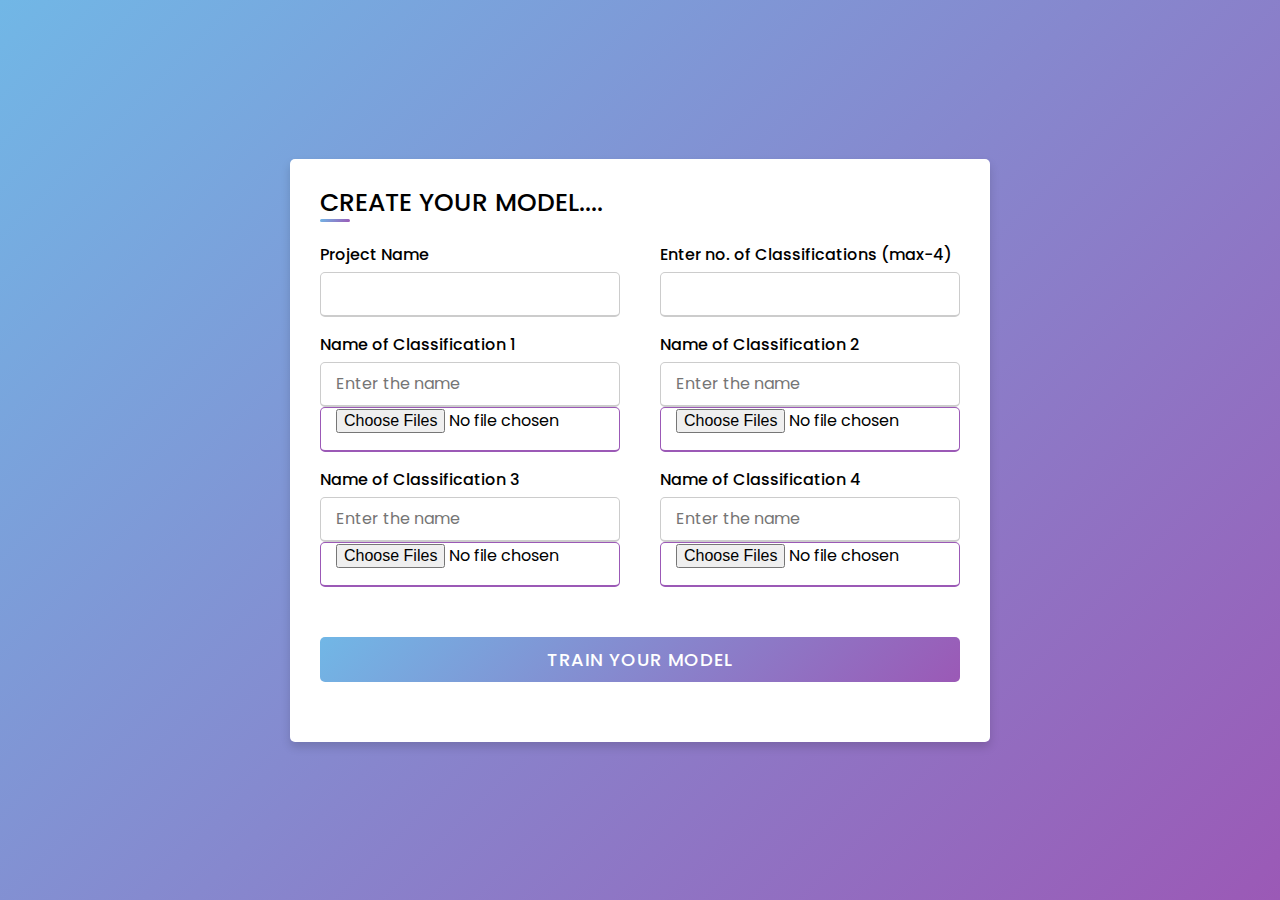
<file: dataset upload/index.html>
<!DOCTYPE html>
<html lang="en" dir="ltr">
<head>
  <meta charset="UTF-8">
  <meta name="viewport" content="width=device-width, initial-scale=1.0">
  <title>Responsive Registration Form | CodingLab</title>
  <link rel="stylesheet" href="style.css">
</head>
<body>
  <div class="container">
    <!-- Title section -->
    <div class="title">CREATE YOUR MODEL....</div>
    <div class="content">
      <!-- Registration form -->
      <form action="#">
        <div class="user-details">
          <!-- Input for Project Name -->
          <div class="input-box">
            <span class="details">Project Name</span>
            <input type="text" required>
          </div>
          <!-- Input for Number of Classifications -->
          <div class="input-box">
            <span class="details">Enter no. of Classifications (max-4)</span>
            <input type="text" required>
          </div>
          <!-- Input for Name of Classification 1 -->
          <div class="input-box">
            <span class="details">Name of Classification 1</span>
            <input type="text" placeholder="Enter the name" required>
            <input type="file" multiple>
          </div>
          <!-- Input for Name of Classification 2 -->
          <div class="input-box">
            <span class="details">Name of Classification 2</span>
            <input type="text" placeholder="Enter the name" required>
            <input type="file" multiple>
          </div>
          <!-- Input for Name of Classification 3 -->
          <div class="input-box">
            <span class="details">Name of Classification 3</span>
            <input type="text" placeholder="Enter the name" required>
            <input type="file" multiple>
          </div>
          <!-- Input for Name of Classification 4 -->
          <div class="input-box">
            <span class="details">Name of Classification 4</span>
            <input type="text" placeholder="Enter the name" required>
            <input type="file" multiple>
          </div>
        </div>
       
        <!-- Submit button -->
        <div class="button">
          <input type="submit" value="TRAIN YOUR MODEL">
        </div>
      </form>
    </div>
  </div>
</body>
</html>
</file>
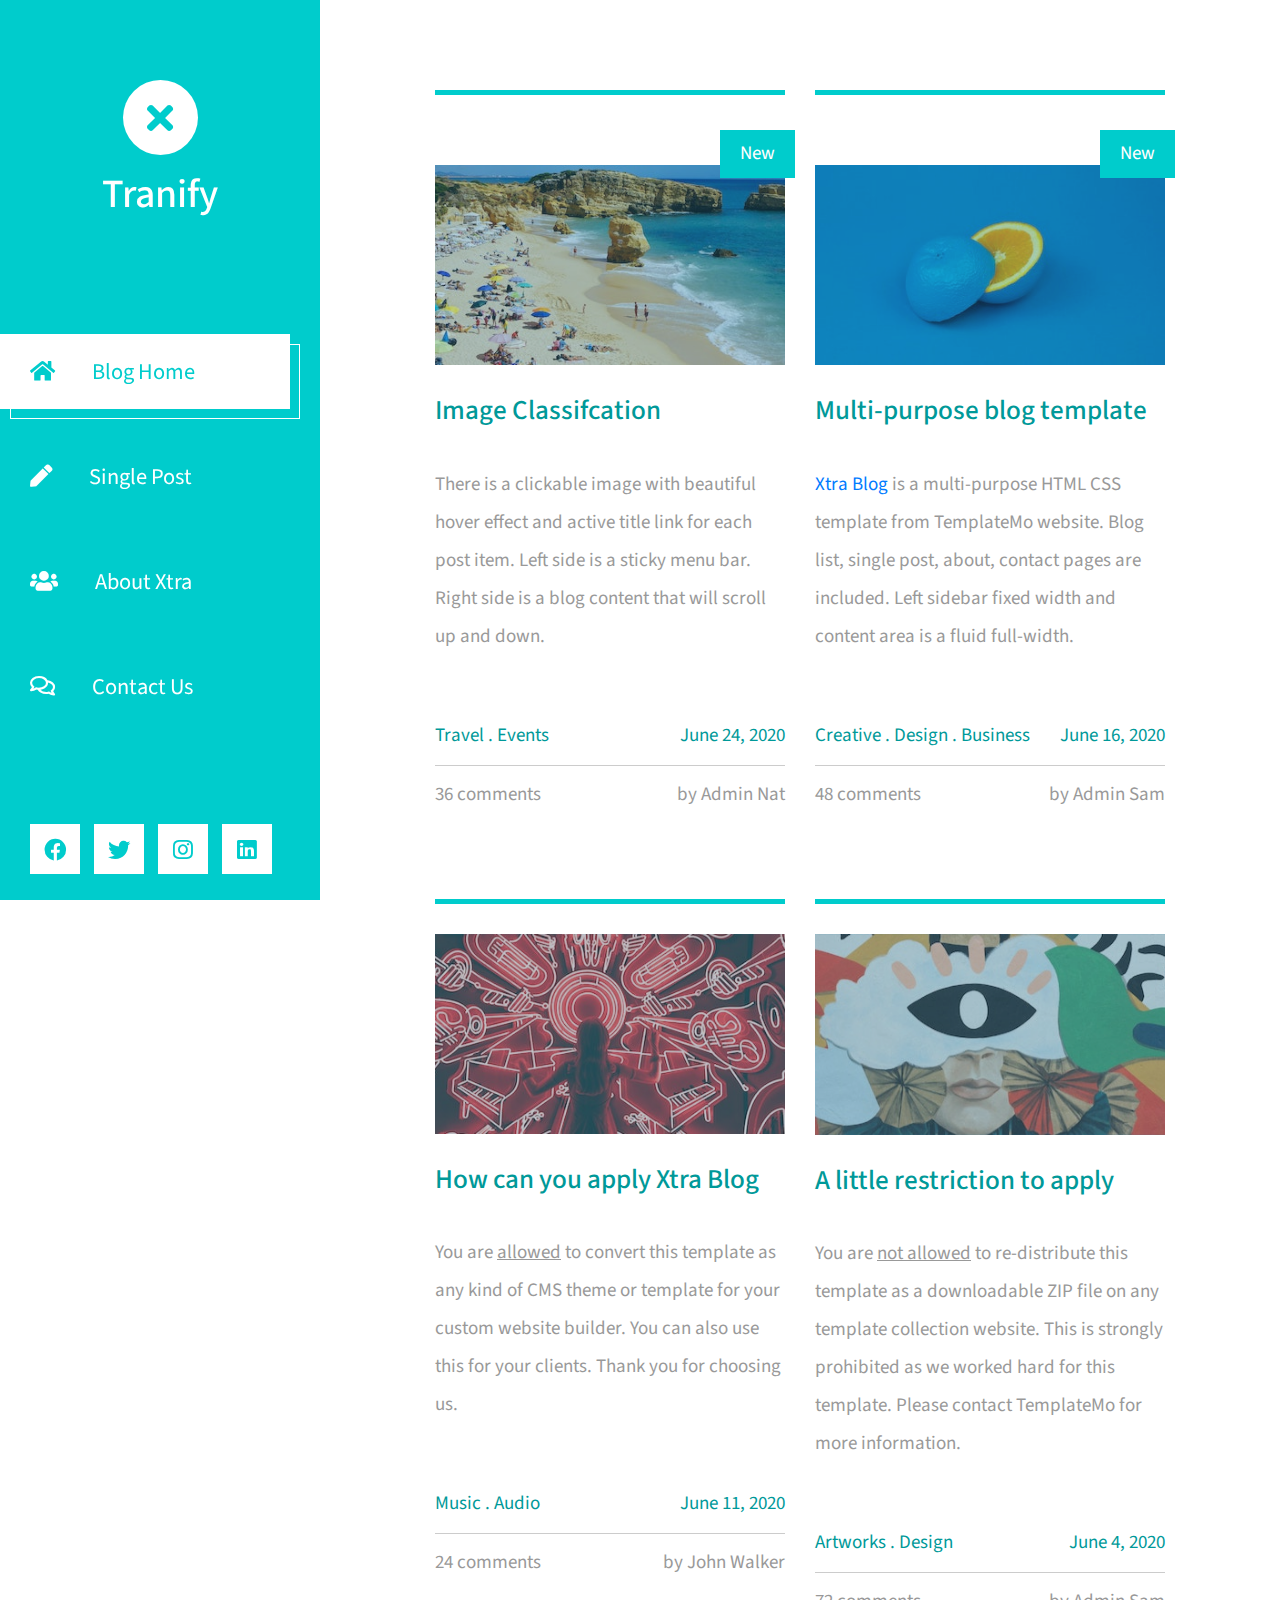
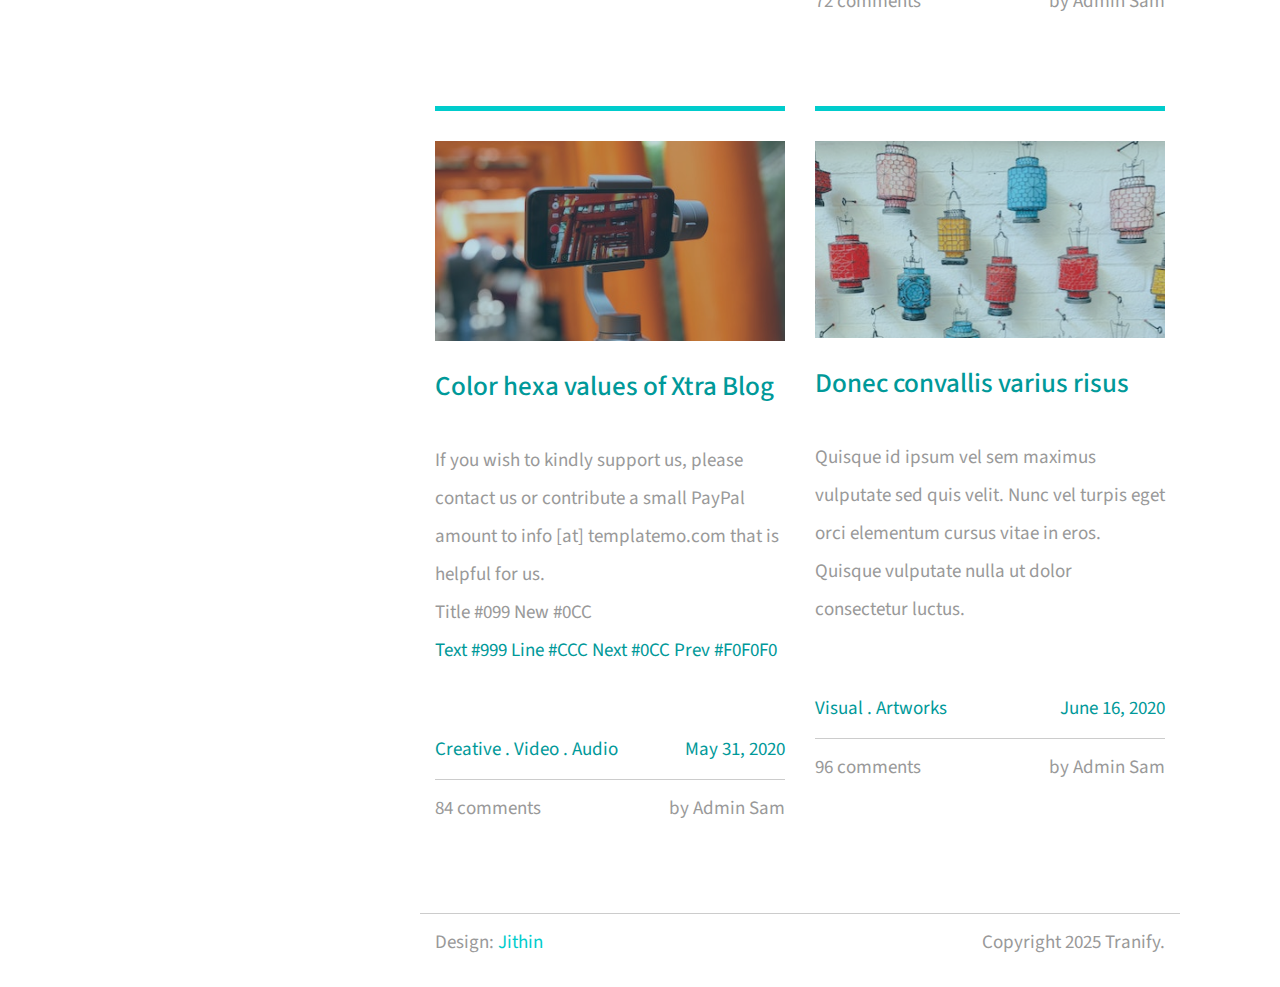
<file: home/index.html>
<!DOCTYPE html>
<html lang="en">
<head>
	<meta charset="UTF-8">
	<meta name="viewport" content="width=device-width, initial-scale=1.0">
	<title>Xtra Blog</title>
	<link rel="stylesheet" href="fontawesome/css/all.min.css"> <!-- https://fontawesome.com/ -->
	<link href="https://fonts.googleapis.com/css2?family=Source+Sans+Pro&display=swap" rel="stylesheet"> <!-- https://fonts.google.com/ -->
    <link href="css/bootstrap.min.css" rel="stylesheet">
    <link href="css/templatemo-xtra-blog.css" rel="stylesheet">
<!--
    
TemplateMo 553 Xtra Blog

https://templatemo.com/tm-553-xtra-blog

-->
</head>
<body>
	<header class="tm-header" id="tm-header">
        <div class="tm-header-wrapper">
            <button class="navbar-toggler" type="button" aria-label="Toggle navigation">
                <i class="fas fa-bars"></i>
            </button>
            <div class="tm-site-header">
                <div class="mb-3 mx-auto tm-site-logo"><i class="fas fa-times fa-2x"></i></div>            
                <h1 class="text-center">Tranify</h1>
            </div>
            <nav class="tm-nav" id="tm-nav">            
                <ul>
                    <li class="tm-nav-item active"><a href="index.html" class="tm-nav-link">
                        <i class="fas fa-home"></i>
                        Blog Home
                    </a></li>
                    <li class="tm-nav-item"><a href="post.html" class="tm-nav-link">
                        <i class="fas fa-pen"></i>
                        Single Post
                    </a></li>
                    <li class="tm-nav-item"><a href="about.html" class="tm-nav-link">
                        <i class="fas fa-users"></i>
                        About Xtra
                    </a></li>
                    <li class="tm-nav-item"><a href="contact.html" class="tm-nav-link">
                        <i class="far fa-comments"></i>
                        Contact Us
                    </a></li>
                </ul>
            </nav>
            <div class="tm-mb-65">
                <a rel="nofollow" href="https://fb.com/templatemo" class="tm-social-link">
                    <i class="fab fa-facebook tm-social-icon"></i>
                </a>
                <a href="https://twitter.com" class="tm-social-link">
                    <i class="fab fa-twitter tm-social-icon"></i>
                </a>
                <a href="https://instagram.com" class="tm-social-link">
                    <i class="fab fa-instagram tm-social-icon"></i>
                </a>
                <a href="https://linkedin.com" class="tm-social-link">
                    <i class="fab fa-linkedin tm-social-icon"></i>
                </a>
            </div>
            <p class="tm-mb-80 pr-5 text-white">
                Xtra Blog is a multi-purpose HTML template from TemplateMo website. Left side is a sticky menu bar. Right side content will scroll up and down.
            </p>
        </div>
    </header>
    <div class="container-fluid">
        <main class="tm-main">
            <!-- Search form -->          
            <div class="row tm-row">
                <article class="col-12 col-md-6 tm-post">
                    <hr class="tm-hr-primary">
                    <a href="post.html" class="effect-lily tm-post-link tm-pt-60">
                        <div class="tm-post-link-inner">
                            <img src="img/img-01.jpg" alt="Image" class="img-fluid">                            
                        </div>
                        <span class="position-absolute tm-new-badge">New</span>
                        <h2 class="tm-pt-30 tm-color-primary tm-post-title">Image Classifcation</h2>
                    </a>                    
                    <p class="tm-pt-30">
                        There is a clickable image with beautiful hover effect and active title link for each post item. 
                        Left side is a sticky menu bar. Right side is a blog content that will scroll up and down.
                    </p>
                    <div class="d-flex justify-content-between tm-pt-45">
                        <span class="tm-color-primary">Travel . Events</span>
                        <span class="tm-color-primary">June 24, 2020</span>
                    </div>
                    <hr>
                    <div class="d-flex justify-content-between">
                        <span>36 comments</span>
                        <span>by Admin Nat</span>
                    </div>
                </article>
                <article class="col-12 col-md-6 tm-post">
                    <hr class="tm-hr-primary">
                    <a href="post.html" class="effect-lily tm-post-link tm-pt-60">
                        <div class=" tm-post-link-inner">
                            <img src="img/img-02.jpg" alt="Image" class="img-fluid">                            
                        </div>
                        <span class="position-absolute tm-new-badge">New</span>
                        <h2 class="tm-pt-30 tm-color-primary tm-post-title">Multi-purpose blog template</h2>
                    </a>                    
                    <p class="tm-pt-30">
                        <a rel="nofollow" href="https://templatemo.com/tm-553-xtra-blog" target="_blank">Xtra Blog</a>  is a multi-purpose HTML CSS template from TemplateMo website. 
                        Blog list, single post, about, contact pages are included. Left sidebar fixed width and content area is a fluid full-width.
                    </p>
                    <div class="d-flex justify-content-between tm-pt-45">
                        <span class="tm-color-primary">Creative . Design . Business</span>
                        <span class="tm-color-primary">June 16, 2020</span>
                    </div>
                    <hr>
                    <div class="d-flex justify-content-between">
                        <span>48 comments</span>
                        <span>by Admin Sam</span>
                    </div>
                </article>
                <article class="col-12 col-md-6 tm-post">
                    <hr class="tm-hr-primary">
                    <a href="post.html" class="effect-lily tm-post-link tm-pt-20">
                        <div class="tm-post-link-inner">
                            <img src="img/img-03.jpg" alt="Image" class="img-fluid">
                        </div>
                        <h2 class="tm-pt-30 tm-color-primary tm-post-title">How can you apply Xtra Blog</h2>
                    </a>                    
                    <p class="tm-pt-30">
                        You are <u>allowed</u> to convert this template as any kind of CMS theme or template for your custom website builder. 
                        You can also use this for your clients. Thank you for choosing us.
                    </p>
                    <div class="d-flex justify-content-between tm-pt-45">
                        <span class="tm-color-primary">Music . Audio</span>
                        <span class="tm-color-primary">June 11, 2020</span>
                    </div>
                    <hr>
                    <div class="d-flex justify-content-between">
                        <span>24 comments</span>
                        <span>by John Walker</span>
                    </div>
                </article>
                <article class="col-12 col-md-6 tm-post">
                    <hr class="tm-hr-primary">
                    <a href="post.html" class="effect-lily tm-post-link tm-pt-20">
                        <div class="tm-post-link-inner">
                            <img src="img/img-04.jpg" alt="Image" class="img-fluid">
                        </div>
                        <h2 class="tm-pt-30 tm-color-primary tm-post-title">A little restriction to apply</h2>
                    </a>                    
                    <p class="tm-pt-30">
                        You are <u>not allowed</u> to re-distribute this template as a downloadable ZIP file on any template collection
                        website. This is strongly prohibited as we worked hard for this template. Please contact TemplateMo for more information.
                    </p>
                    <div class="d-flex justify-content-between tm-pt-45">
                        <span class="tm-color-primary">Artworks . Design</span>
                        <span class="tm-color-primary">June 4, 2020</span>
                    </div>
                    <hr>
                    <div class="d-flex justify-content-between">
                        <span>72 comments</span>
                        <span>by Admin Sam</span>
                    </div>
                </article>
                <article class="col-12 col-md-6 tm-post">
                    <hr class="tm-hr-primary">
                    <a href="post.html" class="effect-lily tm-post-link tm-pt-20">
                        <div class="tm-post-link-inner">
                            <img src="img/img-05.jpg" alt="Image" class="img-fluid">
                        </div>
                        <h2 class="tm-pt-30 tm-color-primary tm-post-title">Color hexa values of Xtra Blog</h2>
                    </a>                    
                    <p class="tm-pt-30">
                        If you wish to kindly support us, please contact us or contribute a small PayPal amount to info [at] templatemo.com that is helpful for us.
                        <br>
                        Title #099 New #0CC <br>
                        <span class="tm-color-primary">Text #999 Line #CCC Next #0CC Prev #F0F0F0</span>
                    </p>
                    <div class="d-flex justify-content-between tm-pt-45">
                        <span class="tm-color-primary">Creative . Video . Audio</span>
                        <span class="tm-color-primary">May 31, 2020</span>
                    </div>
                    <hr>
                    <div class="d-flex justify-content-between">
                        <span>84 comments</span>
                        <span>by Admin Sam</span>
                    </div>
                </article>
                <article class="col-12 col-md-6 tm-post">
                    <hr class="tm-hr-primary">
                    <a href="post.html" class="effect-lily tm-post-link tm-pt-20">
                        <div class="tm-post-link-inner">
                            <img src="img/img-06.jpg" alt="Image" class="img-fluid">
                        </div>
                        <h2 class="tm-pt-30 tm-color-primary tm-post-title">Donec convallis varius risus</h2>
                    </a>                    
                    <p class="tm-pt-30">
                        Quisque id ipsum vel sem maximus vulputate sed quis velit. Nunc vel turpis eget orci elementum cursus vitae in eros. Quisque vulputate nulla ut dolor consectetur luctus.
                    </p>
                    <div class="d-flex justify-content-between tm-pt-45">
                        <span class="tm-color-primary">Visual . Artworks</span>
                        <span class="tm-color-primary">June 16, 2020</span>
                    </div>
                    <hr>
                    <div class="d-flex justify-content-between">
                        <span>96 comments</span>
                        <span>by Admin Sam</span>
                    </div>
                </article>
            </div>  
            <footer class="row tm-row">
                <hr class="col-12">
                <div class="col-md-6 col-12 tm-color-gray">
                    Design: <a rel="nofollow" target="_parent" href="#" class="tm-external-link">Jithin </a>
                </div>
                <div class="col-md-6 col-12 tm-color-gray tm-copyright">
                    Copyright 2025 Tranify.
                </div>
            </footer>
        </main>
    </div>
    <script src="js/jquery.min.js"></script>
    <script src="js/templatemo-script.js"></script>
</body>
</html>
</file>
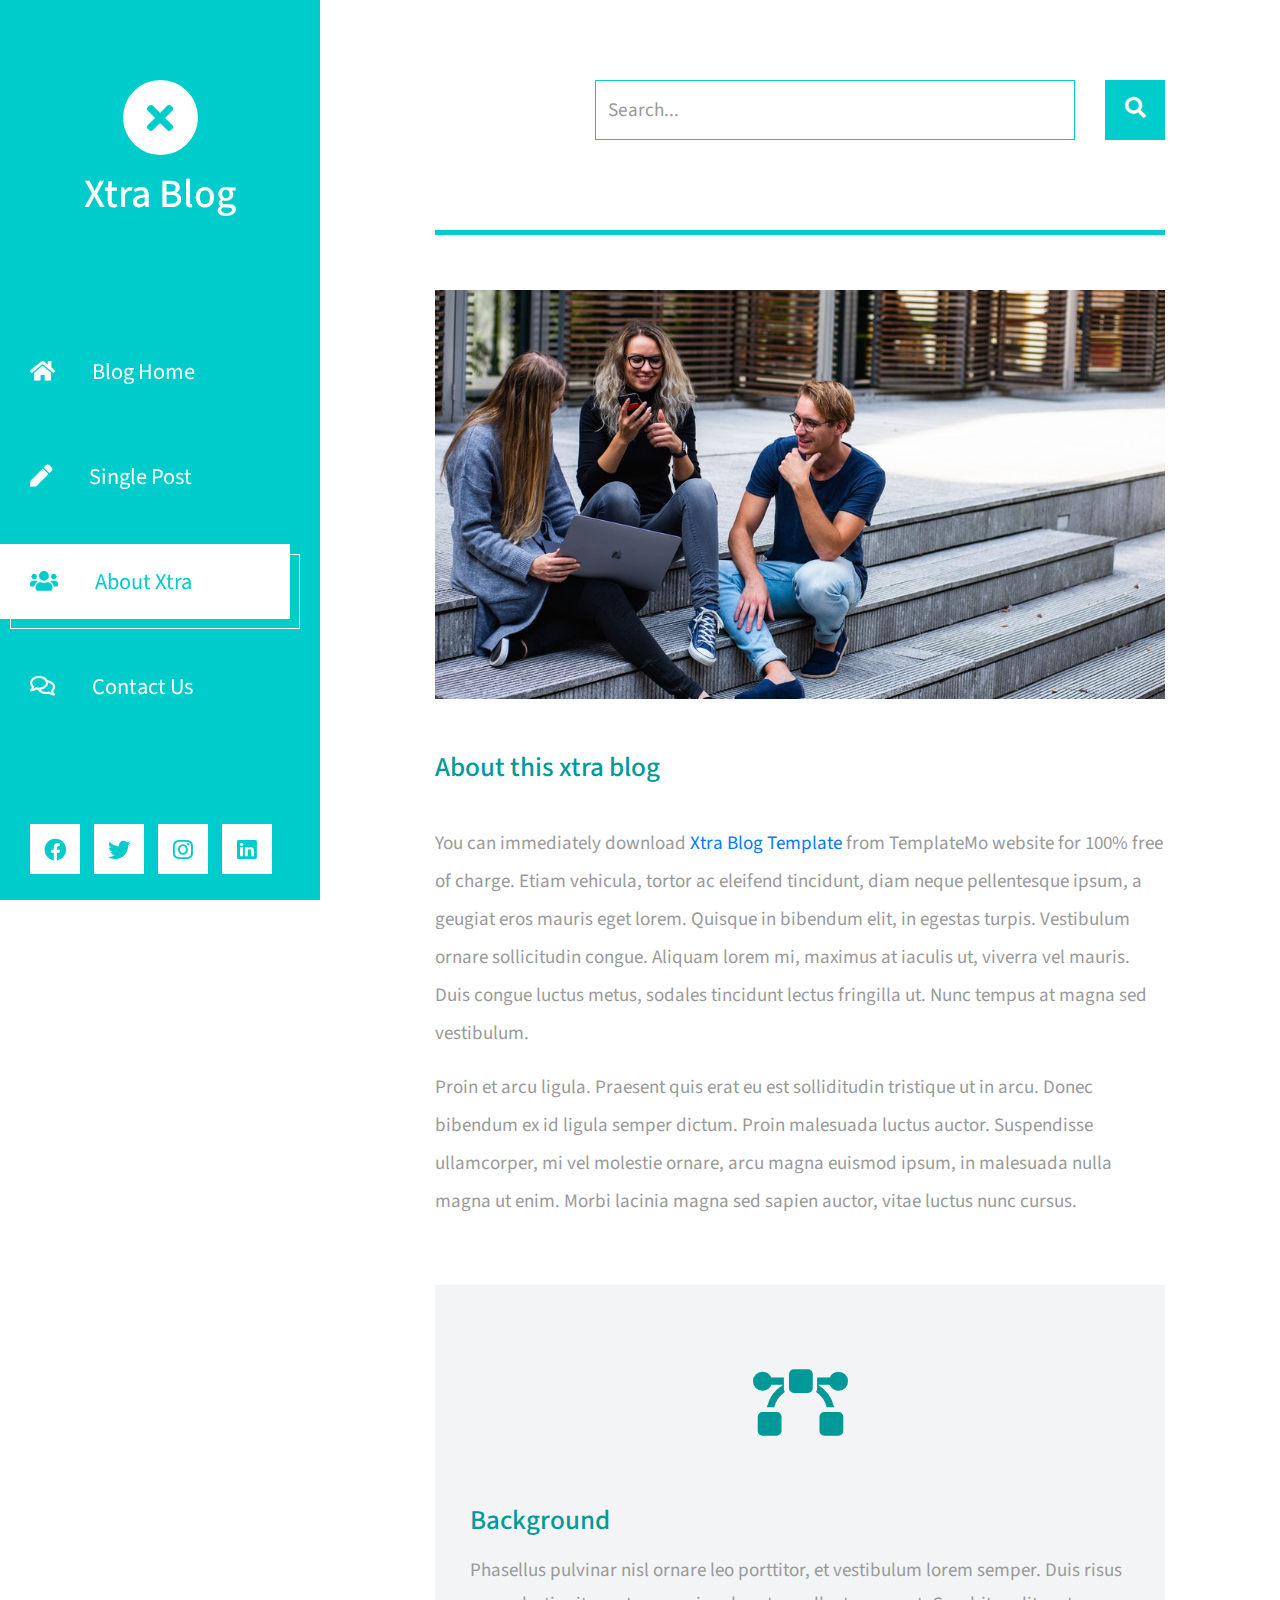
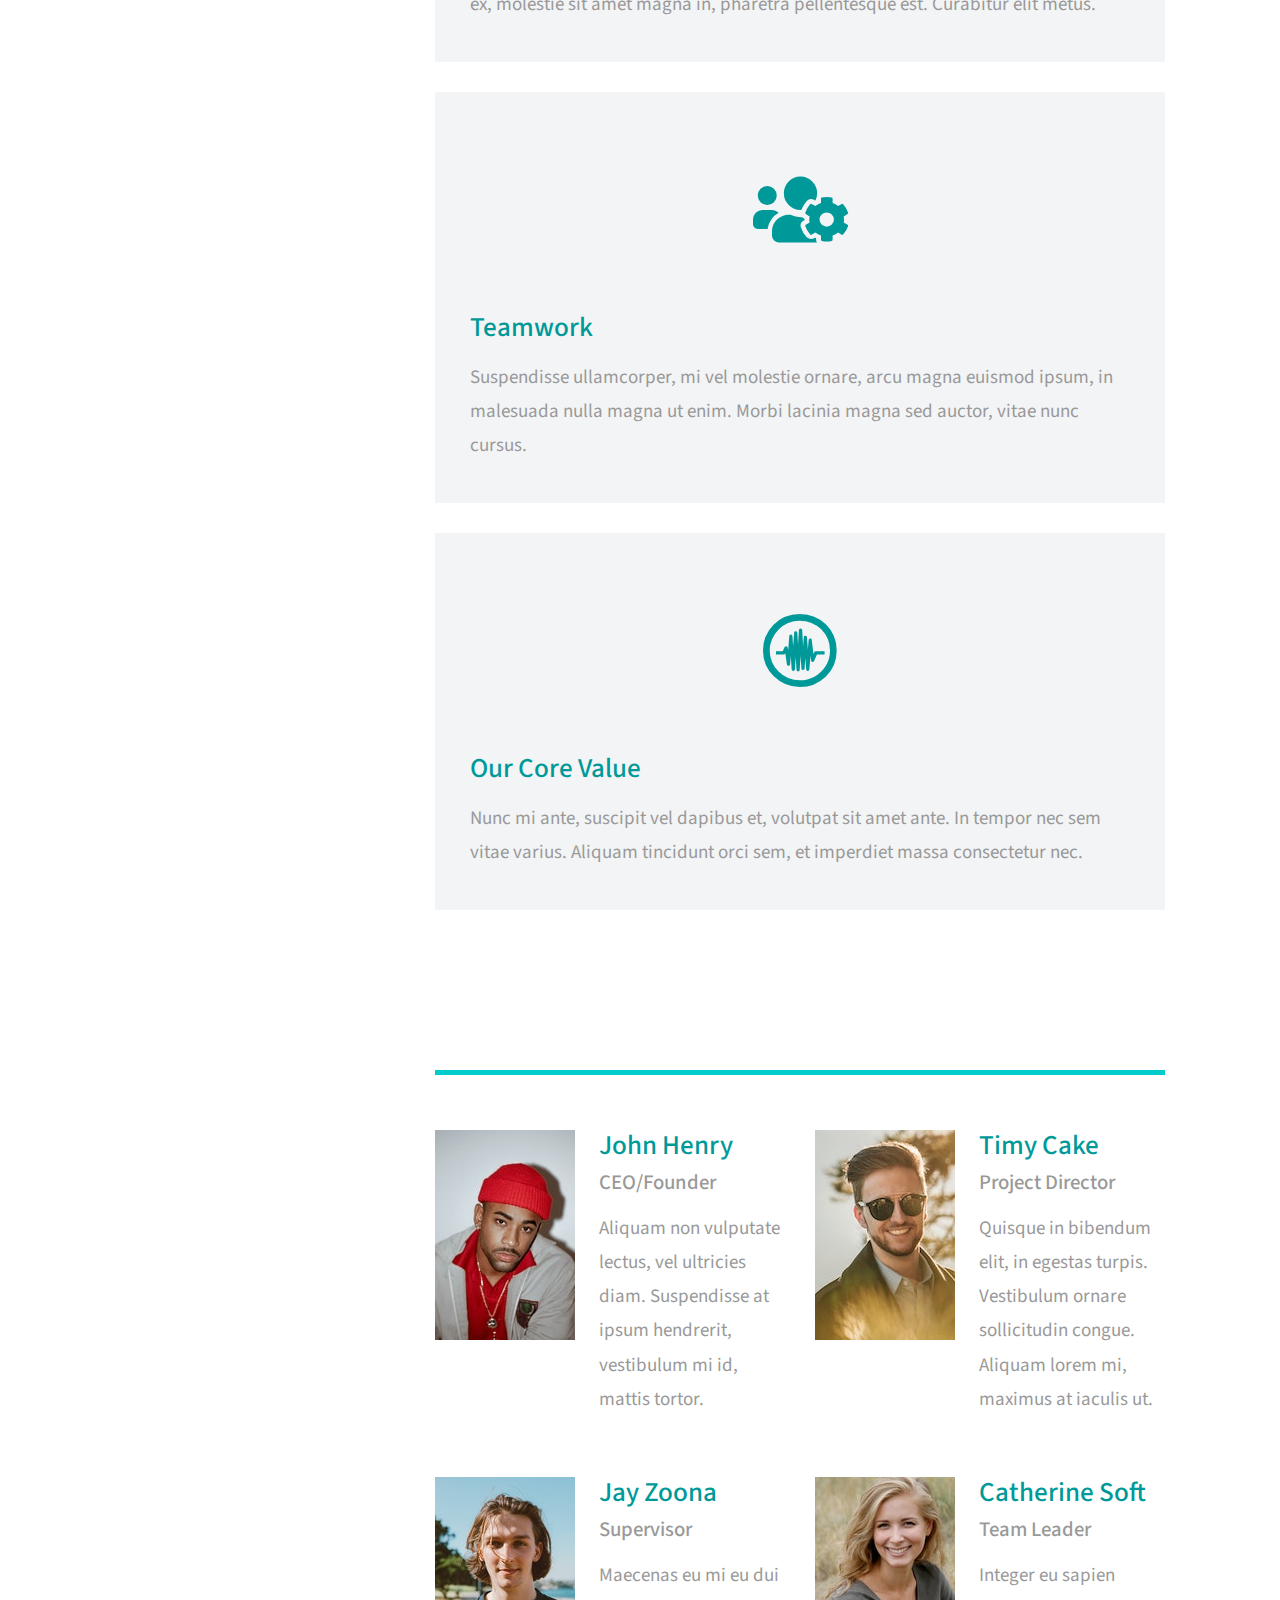
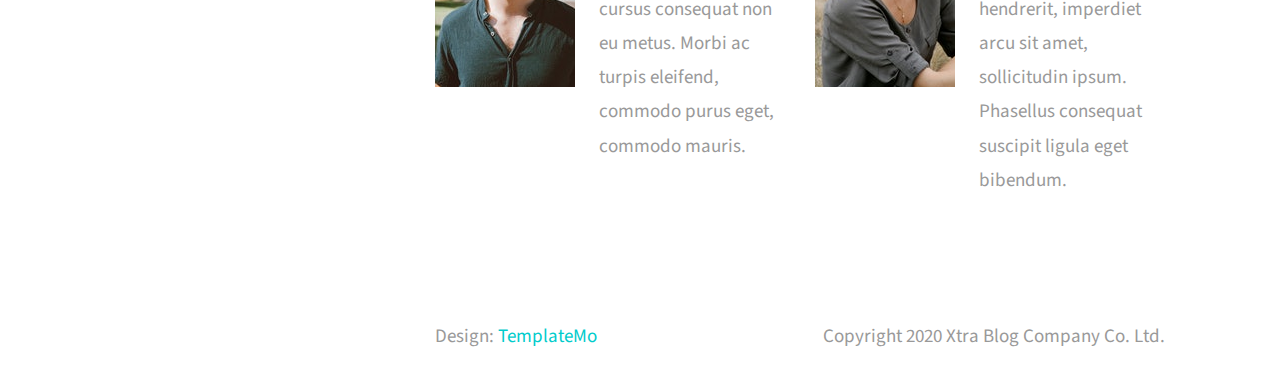
<file: home/about.html>
<!DOCTYPE html>
<html lang="en">
<head>
	<meta charset="UTF-8">
	<meta name="viewport" content="width=device-width, initial-scale=1.0">
	<title>Xtra Blog</title>
	<link rel="stylesheet" href="fontawesome/css/all.min.css"> <!-- https://fontawesome.com/ -->
	<link href="https://fonts.googleapis.com/css2?family=Source+Sans+Pro&display=swap" rel="stylesheet"> <!-- https://fonts.google.com/ -->
    <link href="css/bootstrap.min.css" rel="stylesheet">
    <link href="css/templatemo-xtra-blog.css" rel="stylesheet">
<!--
    
TemplateMo 553 Xtra Blog

https://templatemo.com/tm-553-xtra-blog

-->
</head>
<body>
	<header class="tm-header" id="tm-header">
        <div class="tm-header-wrapper">
            <button class="navbar-toggler" type="button" aria-label="Toggle navigation">
                <i class="fas fa-bars"></i>
            </button>
            <div class="tm-site-header">
                <div class="mb-3 mx-auto tm-site-logo"><i class="fas fa-times fa-2x"></i></div>            
                <h1 class="text-center">Xtra Blog</h1>
            </div>
            <nav class="tm-nav" id="tm-nav">            
                <ul>
                    <li class="tm-nav-item"><a href="index.html" class="tm-nav-link">
                        <i class="fas fa-home"></i>
                        Blog Home
                    </a></li>
                    <li class="tm-nav-item"><a href="post.html" class="tm-nav-link">
                        <i class="fas fa-pen"></i>
                        Single Post
                    </a></li>
                    <li class="tm-nav-item active"><a href="about.html" class="tm-nav-link">
                        <i class="fas fa-users"></i>
                        About Xtra
                    </a></li>
                    <li class="tm-nav-item"><a href="contact.html" class="tm-nav-link">
                        <i class="far fa-comments"></i>
                        Contact Us
                    </a></li>
                </ul>
            </nav>
            <div class="tm-mb-65">
                <a href="https://facebook.com" class="tm-social-link">
                    <i class="fab fa-facebook tm-social-icon"></i>
                </a>
                <a href="https://twitter.com" class="tm-social-link">
                    <i class="fab fa-twitter tm-social-icon"></i>
                </a>
                <a href="https://instagram.com" class="tm-social-link">
                    <i class="fab fa-instagram tm-social-icon"></i>
                </a>
                <a href="https://linkedin.com" class="tm-social-link">
                    <i class="fab fa-linkedin tm-social-icon"></i>
                </a>
            </div>
            <p class="tm-mb-80 pr-5 text-white">
                Xtra Blog is a multi-purpose HTML template from TemplateMo website. Left side is a sticky menu bar. Right side content will scroll up and down.
            </p>
        </div>
    </header>
    <div class="container-fluid">
        <main class="tm-main">
            <!-- Search form -->
            <div class="row tm-row">
                <div class="col-12">
                    <form method="GET" class="form-inline tm-mb-80 tm-search-form">                
                        <input class="form-control tm-search-input" name="query" type="text" placeholder="Search..." aria-label="Search">
                        <button class="tm-search-button" type="submit">
                            <i class="fas fa-search tm-search-icon" aria-hidden="true"></i>
                        </button>                                
                    </form>
                </div>                
            </div>            
            <div class="row tm-row tm-mb-45">
                <div class="col-12">
                    <hr class="tm-hr-primary tm-mb-55">
                    <img src="img/about-01.jpg" alt="Image" class="img-fluid">
                </div>
            </div>
            <div class="row tm-row tm-mb-40">
                <div class="col-12">                    
                    <div class="mb-4">
                        <h2 class="pt-2 tm-mb-40 tm-color-primary tm-post-title">About this xtra blog</h2>
                        <p>
                            You can immediately download 
                                <a rel="nofollow" href="https://templatemo.com/tm-553-xtra-blog" target="_blank">Xtra Blog Template</a> 
                                from TemplateMo website for 100% free of charge. Etiam vehicula, tortor ac eleifend tincidunt, diam neque pellentesque ipsum, 
                                a geugiat eros mauris eget lorem. Quisque in
                            bibendum elit, in egestas turpis. Vestibulum ornare sollicitudin congue. Aliquam lorem mi, maximus at iaculis ut, viverra vel
                            mauris. Duis congue luctus metus, sodales tincidunt lectus fringilla ut. Nunc tempus at magna sed vestibulum.
                        </p>
                        <p>
                            Proin et arcu ligula. Praesent quis erat eu est solliditudin tristique ut in arcu. Donec bibendum ex id ligula semper dictum.
                            Proin malesuada luctus auctor. Suspendisse ullamcorper, mi vel molestie ornare, arcu magna euismod ipsum, in
                            malesuada nulla magna ut enim. Morbi lacinia magna sed sapien auctor, vitae luctus nunc cursus.
                        </p>                            
                    </div>                    
                </div>
            </div>
            <div class="row tm-row tm-mb-120">
                <div class="col-lg-4 tm-about-col">
                    <div class="tm-bg-gray tm-about-pad">
                        <div class="text-center tm-mt-40 tm-mb-60">
                            <i class="fas fa-bezier-curve fa-4x tm-color-primary"></i>                            
                        </div>                        
                        <h2 class="mb-3 tm-color-primary tm-post-title">Background</h2>
                        <p class="mb-0 tm-line-height-short">
                            Phasellus pulvinar nisl ornare leo porttitor, et vestibulum lorem semper. 
                            Duis risus ex, molestie sit amet magna in,
                            pharetra pellentesque est. Curabitur elit metus.
                        </p>
                    </div>
                </div>
                <div class="col-lg-4 tm-about-col">
                    <div class="tm-bg-gray tm-about-pad">
                        <div class="text-center tm-mt-40 tm-mb-60">
                            <i class="fas fa-users-cog fa-4x tm-color-primary"></i>                            
                        </div>                        
                        <h2 class="mb-3 tm-color-primary tm-post-title">Teamwork</h2>
                        <p class="mb-0 tm-line-height-short">
                            Suspendisse ullamcorper, mi vel molestie ornare, arcu magna euismod ipsum, in malesuada nulla magna ut enim. 
                            Morbi lacinia magna sed auctor, vitae nunc cursus.
                        </p>
                    </div>
                </div>
                <div class="col-lg-4 tm-about-col">
                    <div class="tm-bg-gray tm-about-pad">
                        <div class="text-center tm-mt-40 tm-mb-60">
                            <i class="fab fa-creative-commons-sampling fa-4x tm-color-primary"></i>                            
                        </div>                        
                        <h2 class="mb-3 tm-color-primary tm-post-title">Our Core Value</h2>
                        <p class="mb-0 tm-line-height-short">
                            Nunc mi ante, suscipit vel dapibus et, volutpat sit amet ante. In tempor nec sem vitae varius. Aliquam tincidunt orci sem, et imperdiet massa consectetur nec.
                        </p>
                    </div>
                </div>
            </div>            
            <div class="row tm-row tm-mb-60">
                <div class="col-12">
                    <hr class="tm-hr-primary  tm-mb-55">
                </div>                
                <div class="col-lg-6 tm-mb-60 tm-person-col">
                    <div class="media tm-person">
                        <img src="img/about-02.jpg" alt="Image" class="img-fluid mr-4">
                        <div class="media-body">
                            <h2 class="tm-color-primary tm-post-title mb-2">John Henry</h2>
                            <h3 class="tm-h3 mb-3">CEO/Founder</h3>
                            <p class="mb-0 tm-line-height-short">
                                Aliquam non vulputate lectus, vel ultricies diam. Suspendisse at ipsum
                                hendrerit, vestibulum mi id, mattis tortor.
                            </p>
                        </div>
                    </div>
                </div>
                <div class="col-lg-6 tm-mb-60 tm-person-col">
                    <div class="media tm-person">
                        <img src="img/about-03.jpg" alt="Image" class="img-fluid mr-4">
                        <div class="media-body">
                            <h2 class="tm-color-primary tm-post-title mb-2">Timy Cake</h2>
                            <h3 class="tm-h3 mb-3">Project Director</h3>
                            <p class="mb-0 tm-line-height-short">
                                Quisque in bibendum elit, in egestas turpis. Vestibulum ornare sollicitudin congue. 
                                Aliquam lorem mi, maximus at iaculis ut.
                            </p>
                        </div>
                    </div>
                </div>
                <div class="col-lg-6 tm-mb-60 tm-person-col">
                    <div class="media tm-person">
                        <img src="img/about-04.jpg" alt="Image" class="img-fluid mr-4">
                        <div class="media-body">
                            <h2 class="tm-color-primary tm-post-title mb-2">Jay Zoona</h2>
                            <h3 class="tm-h3 mb-3">Supervisor</h3>
                            <p class="mb-0 tm-line-height-short">
                                Maecenas eu mi eu dui cursus consequat non eu metus. Morbi ac
                                turpis eleifend, commodo purus eget, commodo mauris.
                            </p>
                        </div>
                    </div>
                </div>
                <div class="col-lg-6 tm-mb-60 tm-person-col">
                    <div class="media tm-person">
                        <img src="img/about-05.jpg" alt="Image" class="img-fluid mr-4">
                        <div class="media-body">
                            <h2 class="tm-color-primary tm-post-title mb-2">Catherine Soft</h2>
                            <h3 class="tm-h3 mb-3">Team Leader</h3>
                            <p class="mb-0 tm-line-height-short">
                                Integer eu sapien hendrerit,
                                imperdiet arcu sit amet, sollicitudin ipsum.
                                Phasellus consequat suscipit ligula eget bibendum.
                            </p>
                        </div>
                    </div>
                </div>
            </div>        
            <footer class="row tm-row">
                <div class="col-md-6 col-12 tm-color-gray">
                    Design: <a rel="nofollow" target="_parent" href="https://templatemo.com" class="tm-external-link">TemplateMo</a>
                </div>
                <div class="col-md-6 col-12 tm-color-gray tm-copyright">
                    Copyright 2020 Xtra Blog Company Co. Ltd.
                </div>
            </footer>
        </main>
    </div>
    <script src="js/jquery.min.js"></script>
    <script src="js/templatemo-script.js"></script>
</body>
</html>
</file>
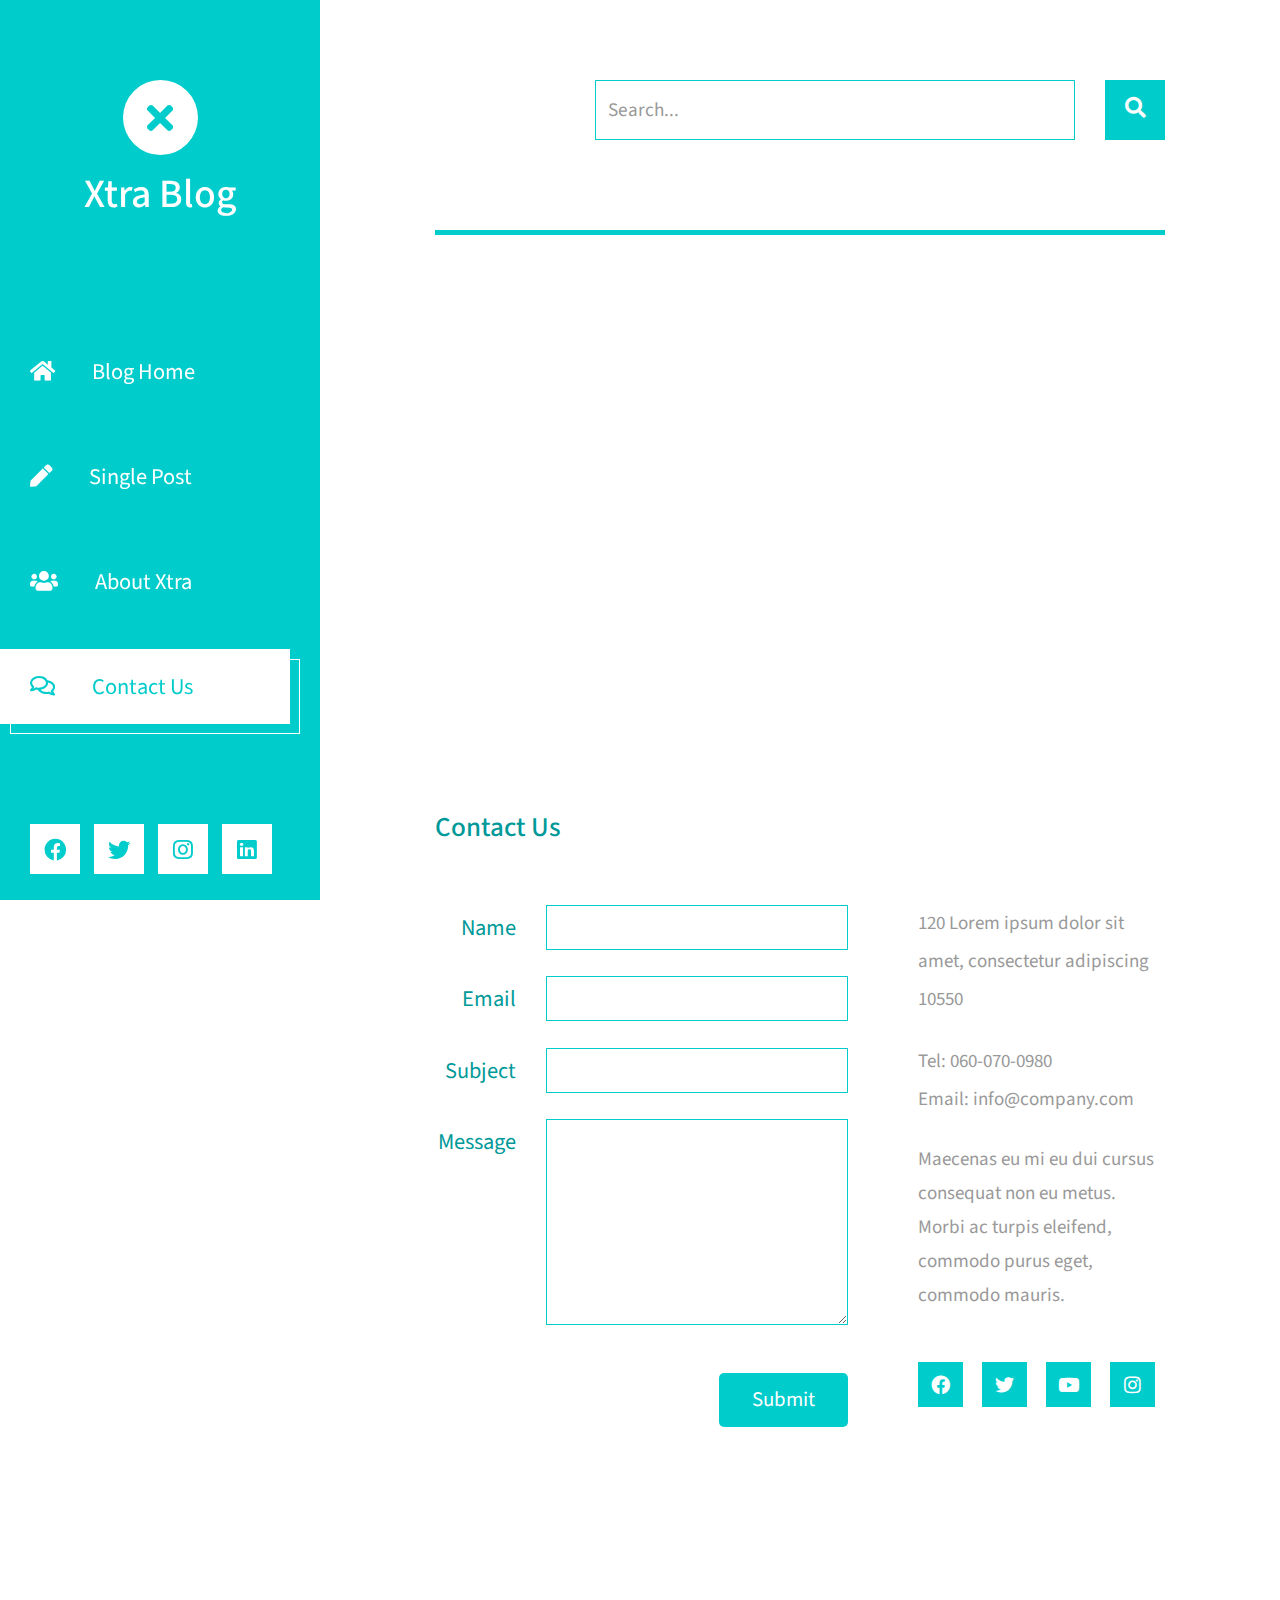
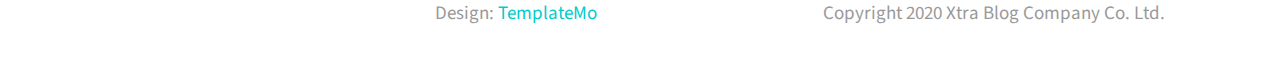
<file: home/contact.html>
<!DOCTYPE html>
<html lang="en">
<head>
	<meta charset="UTF-8">
	<meta name="viewport" content="width=device-width, initial-scale=1.0">
	<title>Xtra Blog</title>
	<link rel="stylesheet" href="fontawesome/css/all.min.css"> <!-- https://fontawesome.com/ -->
	<link href="https://fonts.googleapis.com/css2?family=Source+Sans+Pro&display=swap" rel="stylesheet"> <!-- https://fonts.google.com/ -->
    <link href="css/bootstrap.min.css" rel="stylesheet">
    <link href="css/templatemo-xtra-blog.css" rel="stylesheet">
<!--
    
TemplateMo 553 Xtra Blog

https://templatemo.com/tm-553-xtra-blog

-->
</head>
<body>
	<header class="tm-header" id="tm-header">
        <div class="tm-header-wrapper">
            <button class="navbar-toggler" type="button" aria-label="Toggle navigation">
                <i class="fas fa-bars"></i>
            </button>
            <div class="tm-site-header">
                <div class="mb-3 mx-auto tm-site-logo"><i class="fas fa-times fa-2x"></i></div>            
                <h1 class="text-center">Xtra Blog</h1>
            </div>
            <nav class="tm-nav" id="tm-nav">            
                <ul>
                    <li class="tm-nav-item"><a href="index.html" class="tm-nav-link">
                        <i class="fas fa-home"></i>
                        Blog Home
                    </a></li>
                    <li class="tm-nav-item"><a href="post.html" class="tm-nav-link">
                        <i class="fas fa-pen"></i>
                        Single Post
                    </a></li>
                    <li class="tm-nav-item"><a href="about.html" class="tm-nav-link">
                        <i class="fas fa-users"></i>
                        About Xtra
                    </a></li>
                    <li class="tm-nav-item active"><a href="contact.html" class="tm-nav-link">
                        <i class="far fa-comments"></i>
                        Contact Us
                    </a></li>
                </ul>
            </nav>
            <div class="tm-mb-65">
                <a href="https://facebook.com" class="tm-social-link">
                    <i class="fab fa-facebook tm-social-icon"></i>
                </a>
                <a href="https://twitter.com" class="tm-social-link">
                    <i class="fab fa-twitter tm-social-icon"></i>
                </a>
                <a href="https://instagram.com" class="tm-social-link">
                    <i class="fab fa-instagram tm-social-icon"></i>
                </a>
                <a href="https://linkedin.com" class="tm-social-link">
                    <i class="fab fa-linkedin tm-social-icon"></i>
                </a>
            </div>
            <p class="tm-mb-80 pr-5 text-white">
                Xtra Blog is a multi-purpose HTML template from TemplateMo website. Left side is a sticky menu bar. Right side content will scroll up and down.
            </p>
        </div>
    </header>
    <div class="container-fluid">
        <main class="tm-main">
            <!-- Search form -->
            <div class="row tm-row">
                <div class="col-12">
                    <form method="GET" class="form-inline tm-mb-80 tm-search-form">                
                        <input class="form-control tm-search-input" name="query" type="text" placeholder="Search..." aria-label="Search">
                        <button class="tm-search-button" type="submit">
                            <i class="fas fa-search tm-search-icon" aria-hidden="true"></i>
                        </button>                                
                    </form>
                </div>                
            </div>            
            <div class="row tm-row tm-mb-45">
                <div class="col-12">
                    <hr class="tm-hr-primary tm-mb-55">
                    <div class="gmap_canvas"> <!-- Google Map -->
                        <iframe width="100%" height="477" id="gmap_canvas"
                            src="https://maps.google.com/maps?q=Av.+L%C3%BAcio+Costa,+Rio+de+Janeiro+-+RJ,+Brazil&t=&z=13&ie=UTF8&iwloc=&output=embed"
                            frameborder="0" scrolling="no" marginheight="0" marginwidth="0"></iframe>
                    </div>
                </div>                
            </div>
            <div class="row tm-row tm-mb-120">
                <div class="col-12">
                    <h2 class="tm-color-primary tm-post-title tm-mb-60">Contact Us</h2>
                </div>
                <div class="col-lg-7 tm-contact-left">
                    <form method="POST" action="" class="mb-5 ml-auto mr-0 tm-contact-form">                        
                        <div class="form-group row mb-4">
                            <label for="name" class="col-sm-3 col-form-label text-right tm-color-primary">Name</label>
                            <div class="col-sm-9">
                                <input class="form-control mr-0 ml-auto" name="name" id="name" type="text" required>                            
                            </div>
                        </div>
                        <div class="form-group row mb-4">
                            <label for="email" class="col-sm-3 col-form-label text-right tm-color-primary">Email</label>
                            <div class="col-sm-9">
                                <input class="form-control mr-0 ml-auto" name="email" id="email" type="email" required>
                            </div>
                        </div>
                        <div class="form-group row mb-4">
                            <label for="subject" class="col-sm-3 col-form-label text-right tm-color-primary">Subject</label>
                            <div class="col-sm-9">
                                <input class="form-control mr-0 ml-auto" name="subject" id="subject" type="text" required>
                            </div>
                        </div>
                        <div class="form-group row mb-5">
                            <label for="message" class="col-sm-3 col-form-label text-right tm-color-primary">Message</label>
                            <div class="col-sm-9">
                                <textarea class="form-control mr-0 ml-auto" name="message" id="message" rows="8" required></textarea>                                
                            </div>
                        </div>
                        <div class="form-group row text-right">
                            <div class="col-12">
                                <button class="tm-btn tm-btn-primary tm-btn-small">Submit</button>                        
                            </div>                            
                        </div>                                
                    </form>
                </div>
                <div class="col-lg-5 tm-contact-right">
                    <address class="mb-4 tm-color-gray">
                        120 Lorem ipsum dolor sit amet,
                        consectetur adipiscing 10550
                    </address>
                    <span class="d-block">
                        Tel:
                        <a href="tel:060-070-0980" class="tm-color-gray">060-070-0980</a>
                    </span>
                    <span class="mb-4 d-block">
                        Email:
                        <a href="mailto:info@company.com" class="tm-color-gray">info@company.com</a>
                    </span>
                    <p class="mb-5 tm-line-height-short">
                        Maecenas eu mi eu dui cursus
                        consequat non eu metus. Morbi ac
                        turpis eleifend, commodo purus
                        eget, commodo mauris.
                    </p>
                    <ul class="tm-social-links">
                        <li class="mb-2">
                            <a href="https://facebook.com" class="d-flex align-items-center justify-content-center">
                                <i class="fab fa-facebook"></i>
                            </a>
                        </li>
                        <li class="mb-2">
                            <a href="https://twitter.com" class="d-flex align-items-center justify-content-center">
                                <i class="fab fa-twitter"></i>
                            </a>
                        </li>
                        <li class="mb-2">
                            <a href="https://youtube.com" class="d-flex align-items-center justify-content-center">
                                <i class="fab fa-youtube"></i>
                            </a>
                        </li>
                        <li class="mb-2">
                            <a href="https://instagram.com" class="d-flex align-items-center justify-content-center mr-0">
                                <i class="fab fa-instagram"></i>
                            </a>
                        </li>
                    </ul>
                </div>
            </div>      
            <footer class="row tm-row">
                <div class="col-md-6 col-12 tm-color-gray">
                    Design: <a rel="nofollow" target="_parent" href="https://templatemo.com" class="tm-external-link">TemplateMo</a>
                </div>
                <div class="col-md-6 col-12 tm-color-gray tm-copyright">
                    Copyright 2020 Xtra Blog Company Co. Ltd.
                </div>
            </footer>
        </main>
    </div>
    <script src="js/jquery.min.js"></script>
    <script src="js/templatemo-script.js"></script>
</body>
</html>
</file>
<file: dataset upload/style.css>
/* Importing Google Fonts - Poppins */
@import url('https://fonts.googleapis.com/css2?family=Poppins:wght@200;300;400;500;600;700&display=swap');

* {
  margin: 0;
  padding: 0;
  box-sizing: border-box;
  font-family: 'Poppins', sans-serif;
}

body {
  height: 100vh;
  display: flex;
  justify-content: center;
  align-items: center;
  padding: 10px;
  background: linear-gradient(135deg, #71b7e6, #9b59b6);
}

.container {
  max-width: 700px;
  width: 100%;
  background-color: #fff;
  padding: 25px 30px;
  border-radius: 5px;
  box-shadow: 0 5px 10px rgba(0, 0, 0, 0.15);
}

.container .title {
  font-size: 25px;
  font-weight: 500;
  position: relative;
}

.container .title::before {
  content: "";
  position: absolute;
  left: 0;
  bottom: 0;
  height: 3px;
  width: 30px;
  border-radius: 5px;
  background: linear-gradient(135deg, #71b7e6, #9b59b6);
}

.content form .user-details {
  display: flex;
  flex-wrap: wrap;
  justify-content: space-between;
  margin: 20px 0 12px 0;
}

form .user-details .input-box {
  margin-bottom: 15px;
  width: calc(100% / 2 - 20px);
}

form .input-box span.details {
  display: block;
  font-weight: 500;
  margin-bottom: 5px;
}

.user-details .input-box input {
  height: 45px;
  width: 100%;
  outline: none;
  font-size: 16px;
  border-radius: 5px;
  padding-left: 15px;
  border: 1px solid #ccc;
  border-bottom-width: 2px;
  transition: all 0.3s ease;
}

.user-details .input-box input:focus,
.user-details .input-box input:valid {
  border-color: #9b59b6;
}

form .gender-details .gender-title {
  font-size: 20px;
  font-weight: 500;
}

form .category {
  display: flex;
  width: 80%;
  margin: 14px 0;
  justify-content: space-between;
}

form .category label {
  display: flex;
  align-items: center;
  cursor: pointer;
}

form .category label .dot {
  height: 18px;
  width: 18px;
  border-radius: 50%;
  margin-right: 10px;
  background: #d9d9d9;
  border: 5px solid transparent;
  transition: all 0.3s ease;
}

#dot-1:checked~.category label .one,
#dot-2:checked~.category label .two,
#dot-3:checked~.category label .three {
  background: #9b59b6;
  border-color: #d9d9d9;
}

form input[type="radio"] {
  display: none;
}

form .button {
  height: 45px;
  margin: 35px 0
}

form .button input {
  height: 100%;
  width: 100%;
  border-radius: 5px;
  border: none;
  color: #fff;
  font-size: 18px;
  font-weight: 500;
  letter-spacing: 1px;
  cursor: pointer;
  transition: all 0.3s ease;
  background: linear-gradient(135deg, #71b7e6, #9b59b6);
}

form .button input:hover {
  background: linear-gradient(-135deg, #71b7e6, #9b59b6);
}

/* Responsive media query code for mobile devices */
@media(max-width: 584px) {
  .container {
    max-width: 100%;
  }

  form .user-details .input-box {
    margin-bottom: 15px;
    width: 100%;
  }

  form .category {
    width: 100%;
  }

  .content form .user-details {
    max-height: 300px;
    overflow-y: scroll;
  }

  .user-details::-webkit-scrollbar {
    width: 5px;
  }
}

/* Responsive media query code for mobile devices */
@media(max-width: 459px) {
  .container .content .category {
    flex-direction: column;
  }
}
</file>
<file: home/css/templatemo-xtra-blog.css>
/*

TemplateMo 553 Xtra Blog

https://templatemo.com/tm-553-xtra-blog

*/

html { overflow-x: hidden; }

body {
    margin: 0;
    padding: 0;
    font-family: 'Source Sans Pro', sans-serif;
    font-size: 19px;
    line-height: 2em;
    overflow-x: hidden;
}

p, span { color: #999; }
hr { 
    border-top-color: #CCC; 
    margin-top: 10px;
    margin-bottom: 10px;
}
.form-control::-webkit-input-placeholder { color: #999; }  
.form-control:-ms-input-placeholder { color: #999; }  
.form-control::placeholder { color: #999; }

.tm-header {
    background-color: #0CC;
    color: white;
    
    position: fixed;
    top: 0;
    left: 0;
    bottom: 0;
    z-index: 100;
    width: 400px;
    overflow-y: visible;     
}

.tm-header-wrapper {
    overflow-y: scroll;
    scrollbar-width: none;
    -ms-overflow-style: none;
    padding: 30px;
    width: 100%;
    height: 100%; 
}

.tm-header-wrapper::-webkit-scrollbar {
    width: 0;
    height: 0;
}

.tm-site-header {
    margin-top: 50px;
    margin-bottom: 115px;
}

.tm-site-logo {
    width: 75px;
    height: 75px;
    border-radius: 50%;
    background-color: white;    
    display: flex;
    align-items: center;
    justify-content: center;
}

.tm-site-logo i { color: #0CC; }

.tm-main {
    margin-left: 400px;
    padding: 80px 100px 25px;
}

.tm-post { max-width: 470px; }

.tm-row {
    max-width: 980px;
    justify-content: space-between;
}

.tm-nav { margin-bottom: 100px; }

.tm-nav-item {
    list-style: none;
    margin-bottom: 30px;
}

.tm-nav-link {
    color: white;
    background-color: transparent;
    height: 75px;
    width: 100%;
    max-width: 300px;    
    display: flex;
    align-items: center;
    font-size: 1.4rem;
    padding: 30px;
}

.tm-nav-item:hover .tm-nav-link,
.tm-nav-item.active .tm-nav-link
 {
    color: #0CC;
    background-color: white;
    text-decoration: none;
}

.tm-nav ul { position: relative; }

.tm-nav-item:hover:after,
.tm-nav-item.active:after {
    content: '';
    width: 100%;
    max-width: 300px;    
    height: 75px;
    display: block;
    border: 1px solid white;
    margin-left: 10px;
    margin-top: -65px;
    position: absolute;
    z-index: -1000;
}

.tm-nav-link i { margin-right: 37px; }

ul { 
    margin: 0; 
    padding: 0;
}

.tm-nav { margin-left: -30px; }

.tm-social-link {
    display: inline-block;
    background-color: white;    
    font-size: 1.4rem;
    width: 50px;
    height: 50px;
    text-align: center;
    padding-top: 8px; 
    margin-right: 15px;   
    margin-bottom: 15px;
}

.tm-social-icon { 
    color: #0CC;    
    transition: all 0.3s ease;
}

.tm-social-link:hover .tm-social-icon.fa-facebook { color: #3b5998; }
.tm-social-link:hover .tm-social-icon.fa-twitter { color: #00acee; }
.tm-social-link:hover .tm-social-icon.fa-instagram { color: #3f729b; }
.tm-social-link:hover .tm-social-icon.fa-linkedin { color: #0e76a8; }
.navbar-toggler { display: none; }

.tm-search-form {
    display: flex;
    align-items: center;
    justify-content: flex-end;
}

.form-inline .form-control.tm-search-input {
    display: block;
    height: 60px;
    width: 480px;
    margin-right: 30px;
    border-radius: 0;
    border-color: #0CC;
    font-size: 1.2rem;
}

.tm-search-button {
    width: 60px;
    height: 60px;
    border: none;
    background-color: #0CC;
    transition: all 0.3s ease;
}

.tm-search-button:hover { background-color: #09b6b6; }

.tm-search-icon {
    color: white;
    font-size: 1.3rem;
}

.tm-post-link {
    display: block;
    position: relative;
	cursor: pointer;
}

.tm-post-link-inner {
    overflow: hidden;
    background: #3085a3;
}

.tm-post-link img {
    position: relative;
	display: block;
	min-height: 100%;
	max-width: 100%;
	opacity: 0.8;
}

.effect-lily img {
	max-width: none;
	width: -webkit-calc(100% + 50px);
	width: calc(100% + 50px);
	opacity: 0.7;
	-webkit-transition: opacity 0.35s, -webkit-transform 0.35s;
	transition: opacity 0.35s, transform 0.35s;
	-webkit-transform: translate3d(-40px,0, 0);
	transform: translate3d(-40px,0,0);
}

.effect-lily:hover img { opacity: 1; }

.effect-lily:hover img {
    -webkit-transform: translate3d(0,0,0);
	transform: translate3d(0,0,0);
}

.tm-post { margin-bottom: 75px; }

.tm-new-badge {
    top: 25px;
    right: -10px;
    background-color: #0CC;
    color: white;
    padding: 5px 20px;
}

.tm-post-title {
    font-size: 1.7rem;
    transition: all 0.3s ease;
}

.tm-h3 {
    font-size: 1.3rem;
    color: #999;
}

.tm-post-link:hover .tm-post-title { color: #0CC; }

.tm-btn {
    display: inline-block;
    border-radius: 5px;
    font-size: 1.3rem;
    transition: all 0.3s ease;
}

.tm-btn-primary {    
    background-color: #0CC;
    color: white;  
    padding: 8px 43px;
    border: none;
}

.tm-btn-small { padding: 8px 33px; }

.tm-btn-primary:hover {
    background-color: #09b6b6;
    color: white;
}

.tm-paging-nav ul li {
    list-style: none;
    display: inline-block;
    margin-right: 10px;
}

.tm-paging-nav ul li:last-child { margin-right: 0; }

.tm-paging-link {
    background-color: #F0F0F0;
    color: #999;
    width: 50px;
    height: 50px;
    display: flex;
    align-items: center;
    justify-content: center;    
}

.tm-paging-item .tm-paging-link:hover,
.tm-paging-item.active .tm-paging-link {
    background-color: #0CC;
    color: white;
}

.tm-btn.disabled {
    background-color: #F0F0F0;
    color: #999;
    cursor: not-allowed;
}

.tm-external-link { color: #0CC; }
.tm-external-link:hover { color: #09b6b6; }

.tm-paging-wrapper {
    display: flex;
    justify-content: flex-end;
    align-items: center;
}

.tm-prev-next-wrapper,
.tm-paging-wrapper {
    flex: 0 0 50%;
    max-width: 50%;
    padding-left: 15px;
    padding-right: 15px;
}

.tm-copyright { text-align: right; }

/* Single Post page */
hr.tm-hr-primary { border-top: 5px solid #0CC; }

video {
    width: 100%;
    height: auto;
}

.tm-comment {
    display: flex;
    align-items: flex-start;
}

.tm-comment-figure {
    margin-top: 10px;
    margin-right: 30px;
}

.tm-comment-reply { padding-left: 37px; }

.form-control {
    height: 45px;
    border-color: #0CC;
    border-radius: 0;
}

.tm-comment-form { max-width: 360px; }
.tm-category-list { list-style-type: none; }
figure { margin: 0; }
figcaption { line-height: 1.4; }

.tm-post-full { max-width: 600px; }

.tm-post-sidebar {
    max-width: 280px;
    margin-left: auto;
    margin-right: 0;
}

.tm-pt-20 { padding-top: 20px; }
.tm-pt-30 { padding-top: 30px; }
.tm-pt-45 { padding-top: 45px; }
.tm-pt-60 { padding-top: 60px; }
.tm-mb-40 { margin-bottom: 40px; }
.tm-mb-45 { margin-bottom: 45px; }
.tm-mb-55 { margin-bottom: 55px; }
.tm-mb-60 { margin-bottom: 60px; }
.tm-mb-65 { margin-bottom: 65px; }
.tm-mb-75 { margin-bottom: 75px; }
.tm-mb-80 { margin-bottom: 80px; }
.tm-mb-120 { margin-bottom: 120px; }
.tm-mt-40 { margin-top: 40px; }
.tm-mt-100 { margin-top: 100px; }
.tm-mr-20 { margin-right: 20px; }
.tm-color-primary, span.tm-color-primary { color: #099; }
a.tm-color-gray, .tm-color-gray { color: #999; }
a.tm-color-gray:hover { color: #099; }
.tm-bg-gray { background-color: #F3F4F5; }
button:focus { outline: none; }
a:hover { 
    text-decoration: none; 
    color: #048c8c;
}

a:hover figcaption { color: #056767; }
.img-thumbnail { max-width: none; }
.tm-about-pad { padding: 40px 35px; }
.tm-person { max-width: 430px; }
.tm-line-height-short { line-height: 1.8; }

.gmap_canvas {
    overflow:hidden;
    background:none!important;
    height:477px;
    width:100%;
}

.tm-social-links li { 
    list-style: none; 
    display: inline-block;
}

.tm-social-links li a {
    display: block;
    color: white;
    background-color: #0CC;
    width: 45px;
    height: 45px;    
    margin-right: 15px;    
}

.tm-social-links li a i { transition: all 0.3s ease; }
.tm-social-links li a:hover i.fa-facebook { color: #3b5998; }
.tm-social-links li a:hover i.fa-twitter { color: #00acee; }
.tm-social-links li a:hover i.fa-youtube { color: #c4302b; }
.tm-social-links li a:hover i.fa-instagram { color: #3f729b; }

.tm-contact-right { padding-left: 55px; }
.tm-contact-form { max-width: 488px; }

.tm-contact-form input,
.tm-contact-form textarea {
    max-width: 360px;
}

.tm-contact-form label { font-size: 1.4rem; }
.tm-contact-form .form-group { display: flex; }

@media (max-width: 1540px) {
    .tm-header { width: 320px; }

    .tm-main {
        margin-left: 320px;
        width: calc(100% - 320px);
    }
}

@media (max-width: 1300px) {
    .tm-about-col {
        flex: 0 0 100%;
        max-width: 100%;
        margin-bottom: 30px;
    }
}

@media (max-width: 1288px) {
    .tm-social-link { margin-right: 10px; }
}

@media (max-width: 1199px) {
    .tm-post-sidebar { max-width: 440px; }
    .form-inline .form-control.tm-search-input { width: 420px; }
}

@media (max-width: 1086px) {
    .form-inline .form-control.tm-search-input {
        width: 80%;
        margin-right: 15px;
    }
}

/* Hide sidebar */
@media (max-width: 991px) {
    .tm-header {
        width: 320px;
        left: -320px;        
        transition: all 0.3s ease;
    }

    .tm-header.show { left: 0; }
    .tm-header-wrapper { padding: 15px; }

    .navbar-toggler {
        display: block;
        position: fixed;
        left: 0;
        top: 0;
        background-color: rgba(56, 204, 204, 0.75);
        color: white;
        padding: 10px 15px;
        transition: all 0.3s ease;
        border-radius: 0;
        top: 5px;
    }

    .tm-header.show .navbar-toggler { left: 320px; }

    .tm-main {
        margin-left: 0;
        padding: 50px 40px;
        width: 100%;
    }

    .tm-post-sidebar {
        margin-left: 0;
        margin-right: auto;
    }

    .tm-person-col { width: 50%; }
    .tm-person { flex-direction: row; }

    .tm-contact-left {
        flex: 0 0 58.333333%;
        max-width: 58.333333%;
    }

    .tm-contact-right {
        flex: 0 0 41.666667%;
        max-width: 41.666667%;
    }

    .tm-post-full { max-width: none; }
}

@media (max-width: 767px) {
    .form-inline .form-control.tm-search-input {
        width: 70%;
        max-width: 375px;
        margin-right: 15px;
    }

    .tm-search-form { justify-content: flex-start; }
    .tm-main { padding: 60px 10px; }

    .tm-prev-next-wrapper,
    .tm-paging-wrapper {
        flex: 0 0 100%;
        max-width: 100%;
    }

    .tm-paging-wrapper { 
        margin-top: 50px; 
        justify-content: flex-start;
    }

    .tm-copyright { text-align: left; }
}

@media (max-width: 1199px) and (min-width: 992px) {
    .tm-person-col,
    .tm-contact-left,
    .tm-contact-right {
        flex: 0 0 100%;
        max-width: 100%;
    }

    .tm-contact-right { padding-left: 15px; }

    .tm-post-col,
    .tm-aside-col {
        flex: 0 0 100%;
        max-width: 100%;
    }

    .tm-post-sidebar {
        margin-left: 0;
        margin-right: auto;
    }
}

@media (max-width: 709px) {
    .tm-person-col { width: 100%; }
}

@media (max-width: 991px) and (min-width: 826px) {
    .tm-about-col {
        flex: 0 0 33.3333%;
        max-width: 33.3333%;
    }

    .tm-person { flex-direction: row; }
}

@media (max-width: 630px) {
    .tm-contact-left,
    .tm-contact-right {
        flex: 0 0 100%;
        max-width: 100%;
    }

    .tm-contact-right { padding-left: 15px; }
}

@media (max-width: 575px) {
    .tm-contact-form input, 
    .tm-contact-form textarea {
        max-width: 100%;
    }
}

@media (max-width: 480px) {
    .tm-person-col { width: 100%; }
    .tm-person { flex-direction: row; }
}

@media (max-width: 380px) {
    .tm-person img { max-width: 120px; }
}
</file>
